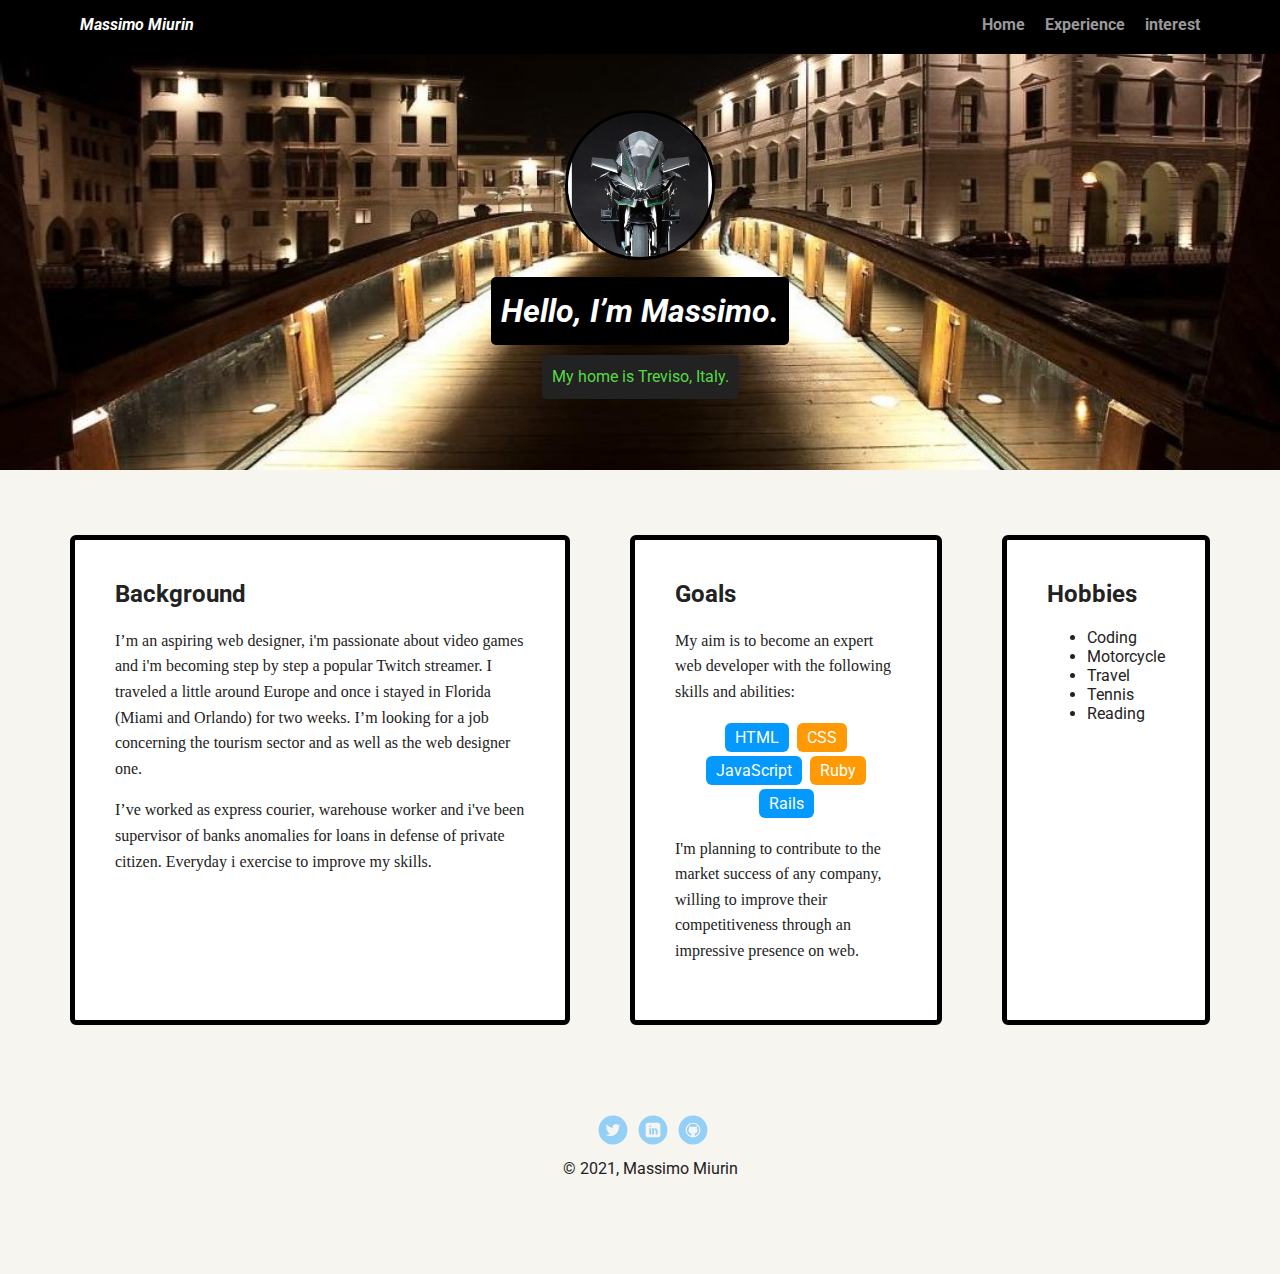
<file: index.html>
<!doctype html>
<html lang="en">
<head>
  <meta charset="utf-8">
  <title>Massimo Miurin's Profile</title>
  <meta name="viewport" content="width=device-width, initial-scale=1.0">
  <link rel="stylesheet" href="styles.css">
  <link href="https://fonts.googleapis.com/css?family=Muli%7CRoboto:400,300,500,700,900" rel="stylesheet"></head>
  <body>

    <nav class="main-nav">
        <ul class="nav">
          <li class="name">Massimo Miurin</li>
          <li><a href="index.html">Home</a></li>
          <li><a href="experience.html">Experience</a></li>
          <li><a href="interest.html">interest</a></li>
        </ul>
      </nav>
    <header>
      <img src="images/kawasaki-h2r.jpeg" alt="Massimo Miurin" class="profile-image">
      <h1 class="tag name">Hello, I’m Massimo.</h1>
      <p class="tag location">My home is Treviso, Italy.</p>
    </header>
    <article id="Scroll"></article>
    <main class="flex">
      <article class="card">
        <h2>Background</h2>
        <p class="paragraph">I’m an aspiring web designer, i'm passionate about video games and i'm becoming step by step a popular Twitch streamer. I traveled a little around Europe and once i stayed in Florida (Miami and Orlando) for two weeks. I’m looking for a job concerning the tourism sector and as well as the web designer one.</p>
        <p class="paragraph">I’ve worked as express courier, warehouse worker and i've been supervisor of banks anomalies for loans in defense of private citizen. Everyday i exercise to improve my skills.</p>
      </article> 

      <article class="card">
        <h2>Goals</h2>
        <p class="paragraph">My aim is to become an expert web developer with the following skills and abilities:</p>
        <ul class="skills">
          <li>HTML</li>
          <li>CSS</li>
          <li>JavaScript</li>
          <li>Ruby</li>
          <li>Rails</li>
        </ul>
        <p class="paragraph">I'm planning to contribute to the market success of any company, willing to improve their competitiveness through an impressive presence on web.</p>
      </article> 
      <article class="card">
        <h2 class='card_title'>Hobbies</h2>
        <ul class='hobbies'>
          <li>Coding</li>
          <li>Motorcycle</li>
          <li>Travel</li>
          <li>Tennis</li>
          <li>Reading</li>
        </ul>
      </article>
    </main>
    <footer id="links">
      <ul>
        <li><a href="https://twitter.com/Max9087171038" class="social twitter">Twitter</a></li>
        <li><a href="https://www.linkedin.com/in/massimo-miurin-1a1b2a1a0/" class="social linkedin">LinkedIn</a></li>
        <li><a href="https://github.com/max90-rgb" class="social github">Github</a></li>
      </ul>
      <p class="copyright">&copy; 2021, Massimo Miurin</p>
    </footer>
  </body>
  </html>
</file>
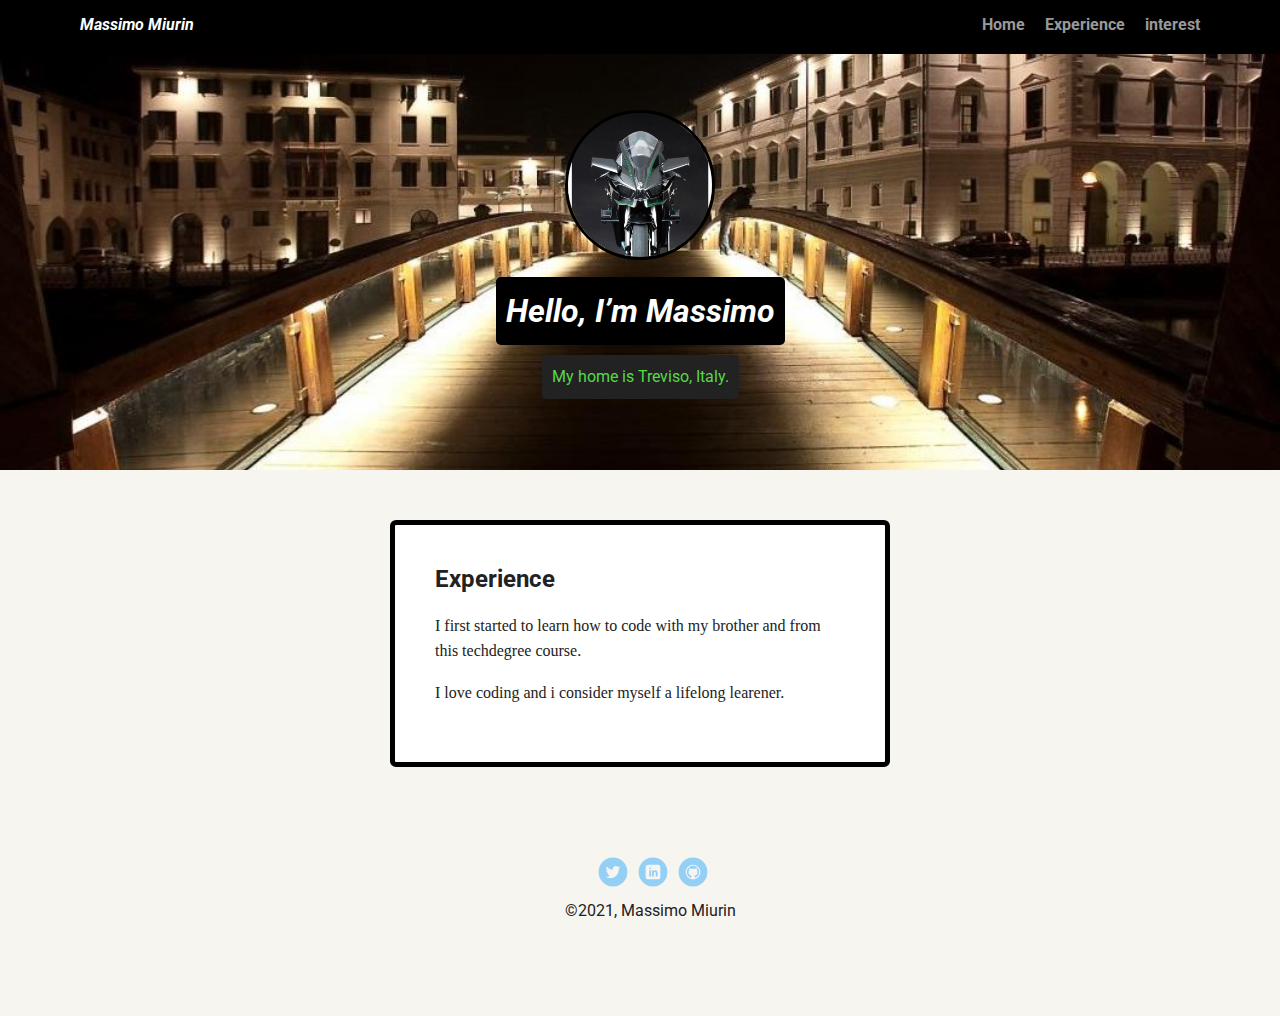
<file: experience.html>
<!DOCTYPE html>
<html lang="en">
<head>
    <title>My Experience</title>
    <meta name="viewport" content="width=device-width, initial-scale=1.0">
    <link rel="stylesheet" href="styles.css">
    <link href="https://fonts.googleapis.com/css?family=Muli%7CRoboto:400,300,500,700,900" rel="stylesheet">
</head>
<body>
    <nav class="main-nav">
        <ul class="nav">
          <li class="name">Massimo Miurin</li>
          <li><a href="index.html">Home</a></li>
          <li><a href="experience.html">Experience</a></li>
          <li><a href="interest.html">interest</a></li>
        </ul>
    </nav>

    <header class='header__experience'>
      <img src="images/kawasaki-h2r.jpeg" alt="Massimo Miurin" class="profile-image">
      <h1 class="tag name">Hello, I’m Massimo</h1>
      <p class="tag location">My home is Treviso, Italy.</p>
    </header>
    
    <main class="flex">
      <article class="card">
        <h2>Experience</h2>
        <p class="paragraph">I first started to learn how to code with my brother and from this techdegree course. </p>
        <p class="paragraph">I love coding and i consider myself a lifelong learener.</p>
      </article>
    
    </main>
    <footer>
      <ul>
        <li><a href="https://twitter.com/Max9087171038" class="social twitter">Twitter</a></li>  
        <li><a href="https://www.linkedin.com/in/massimo-miurin-1a1b2a1a0/" class="social linkedin">LinkedIn</a></li>
        <li><a href="https://github.com/max90-rgb" class="social github">Github</a></li>
      </ul>
      <p class="copyright">&copy;2021, Massimo Miurin</p>
    </footer>
    </body>
</html>
</file>
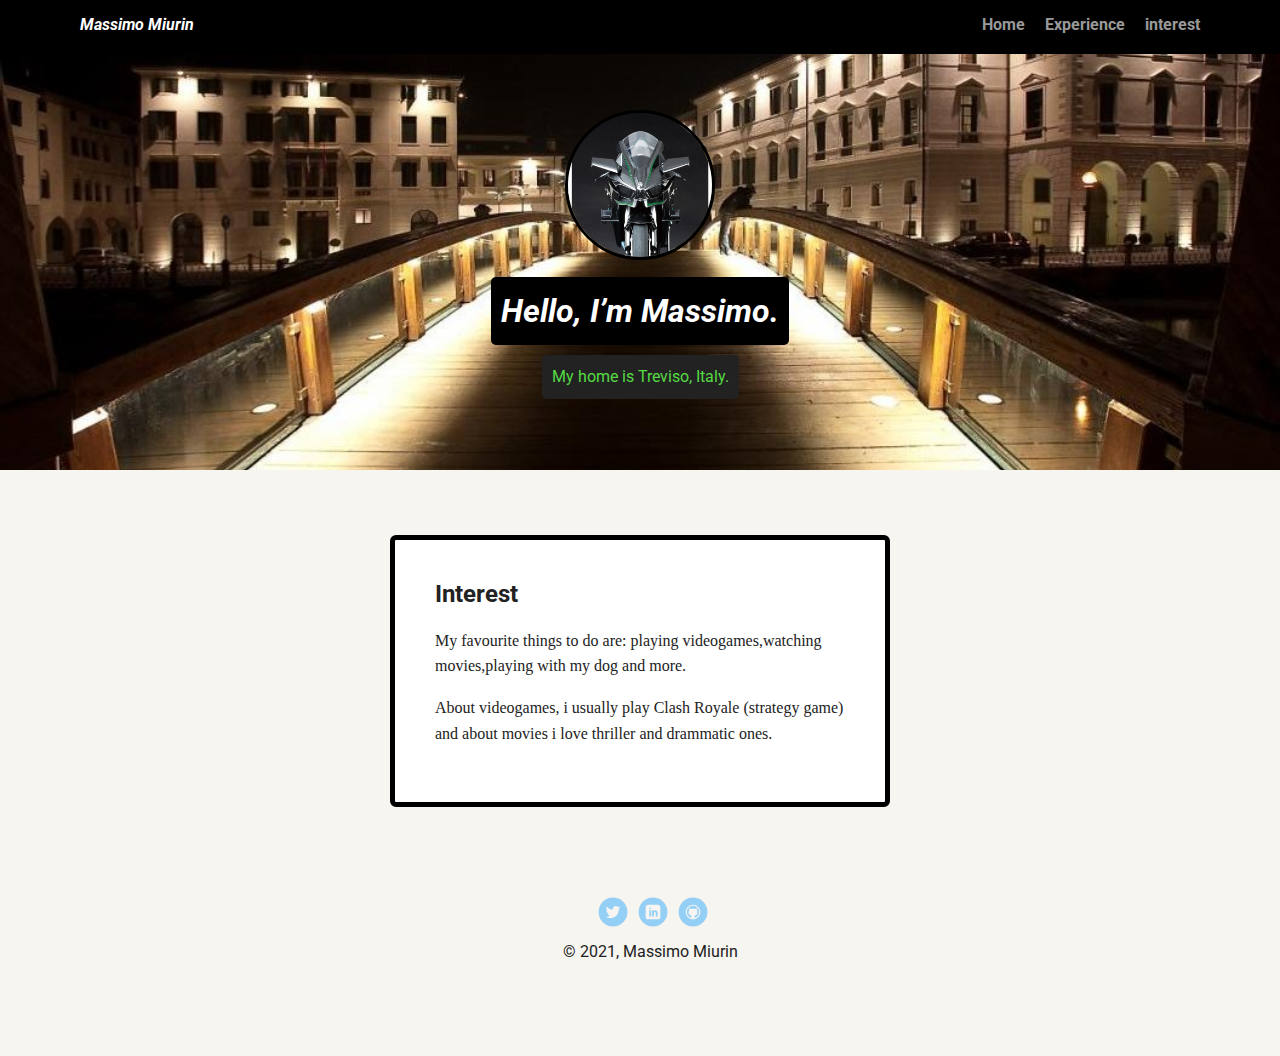
<file: interest.html>
<!doctype html>
<html lang="en">
<head>
  <meta charset="utf-8">
  <title>Massimo Miurin's Profile</title>
  <meta name="viewport" content="width=device-width, initial-scale=1.0">
  <link rel="stylesheet" href="styles.css">
  <link href="https://fonts.googleapis.com/css?family=Muli%7CRoboto:400,300,500,700,900" rel="stylesheet"></head>
  <body>

    <nav class="main-nav">
        <ul class="nav">
          <li class="name">Massimo Miurin</li>
          <li><a href="index.html">Home</a></li>
          <li><a href="experience.html">Experience</a></li>
          <li><a href="interest.html">interest</a></li>
        </ul>
      </nav>
    <header>
      <img src="images/kawasaki-h2r.jpeg" alt="Massimo Miurin" class="profile-image">
      <h1 class="tag name">Hello, I’m Massimo.</h1>
      <p class="tag location">My home is Treviso, Italy.</p>
    </header>
    <article id="Scroll"></article>
    <main class="flex">
        <article class="card">
          <h2>Interest</h2>
          <p class="paragraph">My favourite things to do are: playing videogames,watching movies,playing with my dog and more. </p>
          <p class="paragraph">About videogames, i usually play Clash Royale (strategy game) and about movies i love thriller and drammatic ones.</p>
        </article>
      
      </main>
    <footer id="links">
      <ul>
        <li><a href="https://twitter.com/Max9087171038" class="social twitter">Twitter</a></li>
        <li><a href="https://www.linkedin.com/in/massimo-miurin-1a1b2a1a0/" class="social linkedin">LinkedIn</a></li>
        <li><a href="https://github.com/max90-rgb" class="social github">Github</a></li>
      </ul>
      <p class="copyright">&copy; 2021, Massimo Miurin</p>
    </footer>
  </body>
  </html>
</file>
<file: styles.css>
/* Global Layout Set-up */
* { 
  box-sizing: border-box;
}
  
body {
  margin: 0;
  padding: 0;
  text-align: center;
  font-family: 'Roboto', sans-serif;
  color: #222;
  background: #f7f5f0;
}
/* Link Styles */

a {
  text-decoration: none;
  color: #999;
}
a:hover {
  color: #6633ff;
}

/* Section Styles */

.main-nav {
  width: 100%;
  background: black;
  min-height: 30px;
  padding: 10px;
  position: fixed;
  text-align: center;
}
.nav {
  display: flex;
  justify-content: space-around;
  font-weight: 700;
  list-style-type: none;
  margin: 0 auto;
  padding: 0;
}

.nav .name {
    display: block;
    margin-right: auto;
    color: white;
}
.nav li {
  padding: 5px 10px 10px 10px;
}
.nav a {
  transition: all .5s;
}
.nav a:hover {
  color: rgb(40, 73, 133)
}

header {
  text-align: center;
  background: url('images/treviso.jpg') no-repeat top center ;
  background-size: cover;
  overflow: hidden;
  padding-top: 60px;
}
header {
  line-height: 1.5;
}
header .profile-image {
  margin-top: 50px;
  width: 150px;
  height: 150px;
  border-radius: 60%;
  border: 3px solid rgb(0, 0, 0);
  transition: all .5s;
}
header .profile-image:hover {
  transform: scale(1.2) rotate(25deg);
}
.tag {
  background-color: #000000;
  color: rgb(255, 255, 255);
  padding: 10px;
  border-radius: 5px;
  display: table;
  margin: 10px auto;
} 
.location {
  background-color: #222;
  color: rgb(86, 218, 68);
}
.name {
  font-style: oblique;
}
.name:hover {
  color: rgb(40, 73, 133);
}

html {
  scroll-behavior: smooth;
}
#Scroll{
  background-color: #f7f5f0;
  height: 15px;
}
.card {
  margin: 30px;
  padding: 20px 40px 40px;
  max-width: 500px;
  text-align: left;
  background: #fff;
  border-bottom: 4px solid #ccc;
  border-radius: 6px;
  transition: all .5s;
  border: solid black 5px;
}
.card:hover {
  border-color: #360da7;
}

ul.skills {
  padding: 0;
  text-align: center;
}

.skills li {
  border-radius: 6px;
  display: inline-block;
  background: #ff9904;
  color: white;
  padding: 5px 10px;
  margin: 2px;
}

.skills li:nth-child(odd) {
  background: #0399ff;
}
.paragraph{
  font-family: 'Gothic Medium' ;
}

footer {
  width: 100%;
  min-height: 30px;
  padding: 20px 0 40px 20px;
}

footer .copyright {
  top: -8px;
  font-size: .75em;
}

footer ul {
  list-style-type: none;
  margin: 0;
  padding: 0;
}

footer ul li {
  display: inline-block;
}

a.social {
  display: inline-block;
  text-indent: -9999px;
  margin-left: 5px;
  width: 30px;
  height: 30px;
  background-size: 30px 30px;
  opacity: .4;
  transition: all .5s;
}
a.twitter {
  background-image: url(images/twitter.svg);
}
a.linkedin {
  background-image: url(images/linkedin.svg);
}
a.github {
  background-image: url(images/github.svg);
}
a.social:hover {
  opacity: 1;
}
.clearfix {
  clear: both;
}

/* Styles for larger screens */
@media screen and (min-width: 720px) {
  
  .flex {
      display: -ms-flexbox;      /* TWEENER - IE 10 */
      display: flex; 
      max-width: 1200px;
      -ms-flex-pack: distribute;
      justify-content: space-around;
      margin: 0 auto;
  }

  header {
    min-height: 470px;
  }

  .nav {
    max-width: 1200px;
    padding: 0 30px;
  }


  main {
    padding-top: 20px;
  }

  main p {
    line-height: 1.6em;
  }

  footer {
    font-size: 1.3em;
    max-width: 1200px;
    margin: 40px auto;
  }

}
</file>
